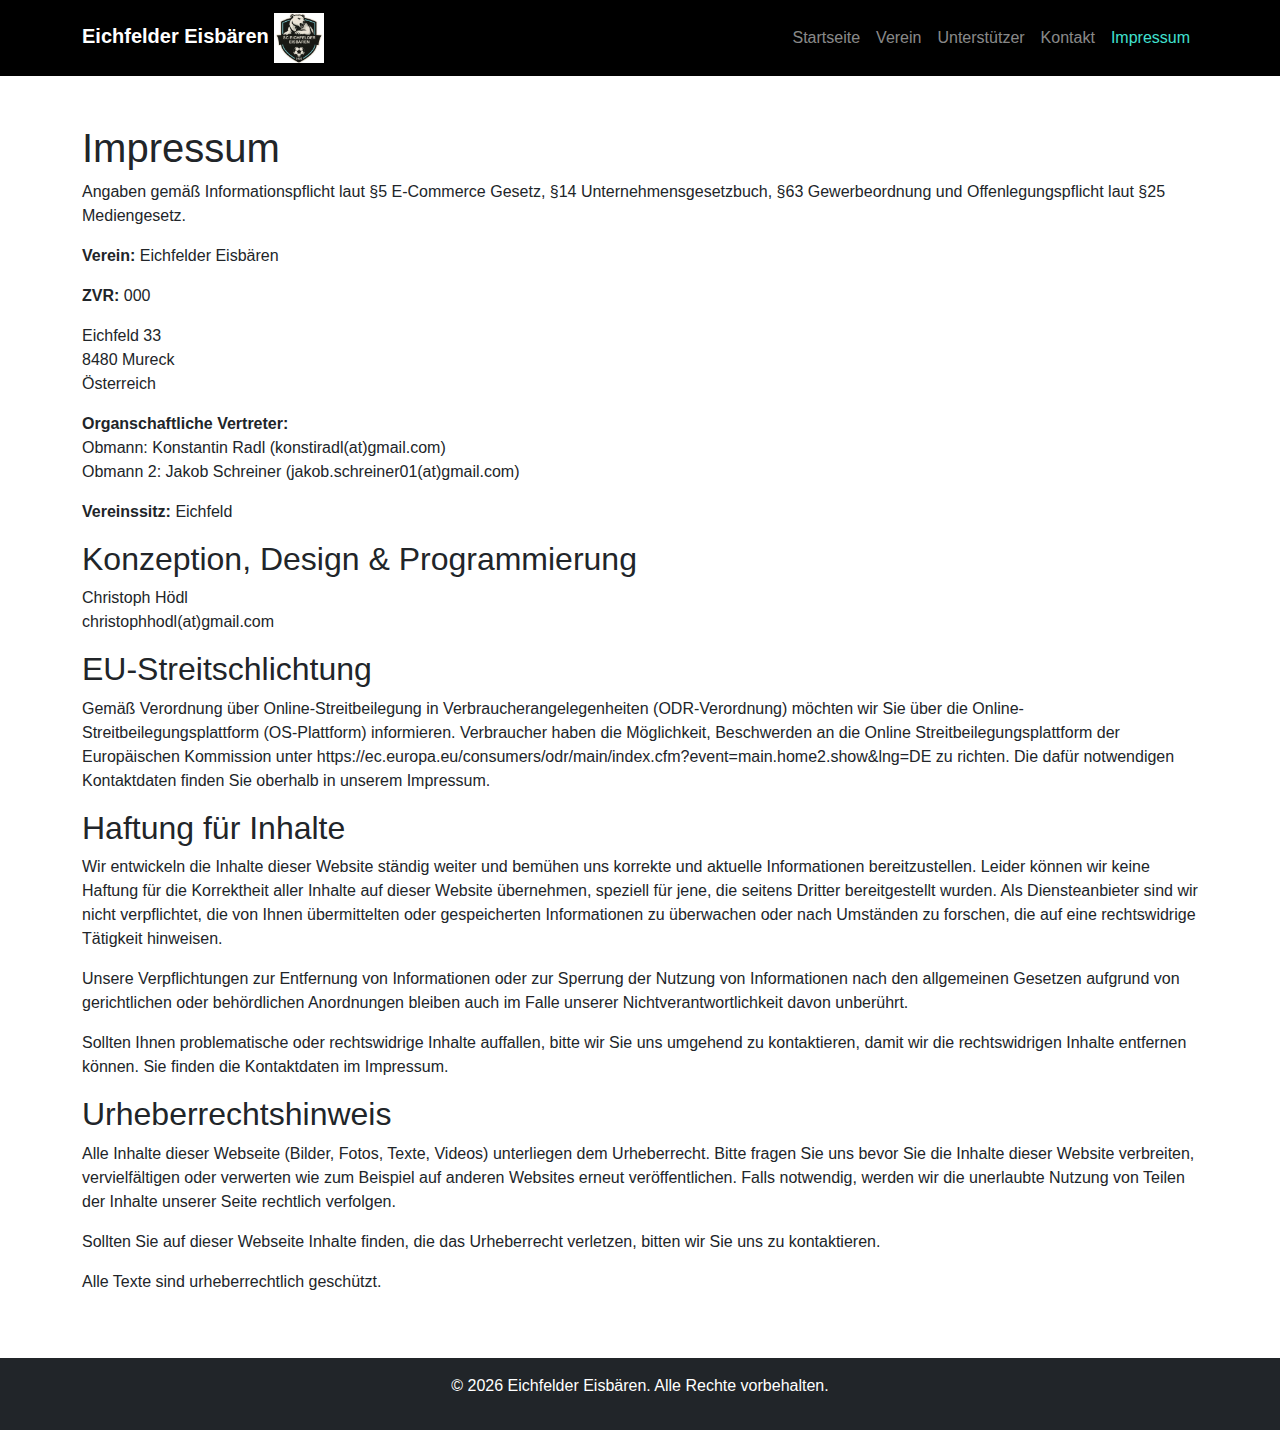
<file: impressum.html>
<!DOCTYPE html>
<html lang="de">
<head>
    <meta charset="UTF-8">
    <meta name="viewport" content="width=device-width, initial-scale=1.0">
    <title>Eichfelder Eisbären - Impressum</title>
    <link href="https://cdn.jsdelivr.net/npm/bootstrap@5.3.0/dist/css/bootstrap.min.css" rel="stylesheet">
    <link rel="stylesheet" href="style.css">
</head>
<body>
    <header>
        <nav class="navbar navbar-expand-lg navbar-dark bg-primary">
            <div class="container">
                <a class="navbar-brand" href="index.html">Eichfelder Eisbären
                    <img src="bilder/logo.png" alt="Logo" class="" height="50px" width="auto"/>
                </a>
                <button class="navbar-toggler" type="button" data-bs-toggle="collapse" data-bs-target="#navbarNav" aria-controls="navbarNav" aria-expanded="false" aria-label="Toggle navigation">
                    <span class="navbar-toggler-icon"></span>
                </button>
                <div class="collapse navbar-collapse" id="navbarNav">
                    <ul class="navbar-nav ms-auto">
                        <li class="nav-item">
                            <a class="nav-link" href="index.html">Startseite</a>
                        </li>
                        <li class="nav-item">
                            <a class="nav-link" href="verein.html">Verein</a>
                        </li>
                        <li class="nav-item">
                            <a class="nav-link" href="unterstuetzer.html">Unterstützer</a>
                        </li>
                        <li class="nav-item">
                            <a class="nav-link" href="kontakt.html">Kontakt</a>
                        </li>
                        <li class="nav-item">
                            <a class="nav-link text-tuerkis" href="impressum.html">Impressum</a>
                        </li>
                    </ul>
                </div>
            </div>
        </nav>
    </header>
    <main class="container my-5">
        <div class="row">
            <div class="col-12">
                <h1>Impressum</h1>
                <p>Angaben gemäß Informationspflicht laut §5 E-Commerce Gesetz, §14 Unternehmensgesetzbuch, §63 Gewerbeordnung und Offenlegungspflicht laut §25 Mediengesetz.</p>
                <p><strong>Verein:</strong> Eichfelder Eisbären</p>
                <p><strong>ZVR:</strong> 000</p>

                <p>Eichfeld 33<br/>
                8480 Mureck<br/>
                Österreich</p>
                <p><strong>Organschaftliche Vertreter:
                    <br/></strong>Obmann: Konstantin Radl (konstiradl(at)gmail.com)
                    <br/></strong>Obmann 2: Jakob Schreiner (jakob.schreiner01(at)gmail.com)</p>
                <p><strong>Vereinssitz: </strong>Eichfeld</p>
                
                <h2>Konzeption, Design & Programmierung</h2>
                <p>
                    Christoph Hödl <br/>
                    christophhodl(at)gmail.com
                </p>
                <h2>EU-Streitschlichtung</h2>
                <p>
                    Gemäß Verordnung über Online-Streitbeilegung in Verbraucherangelegenheiten (ODR-Verordnung) möchten wir Sie über die Online-Streitbeilegungsplattform (OS-Plattform) informieren. Verbraucher haben die Möglichkeit, Beschwerden an die Online Streitbeilegungsplattform der Europäischen Kommission unter https://ec.europa.eu/consumers/odr/main/index.cfm?event=main.home2.show&lng=DE zu richten. Die dafür notwendigen Kontaktdaten finden Sie oberhalb in unserem Impressum.
                </p>
                <h2>Haftung für Inhalte</h2>
                <p>
                    Wir entwickeln die Inhalte dieser Website ständig weiter und bemühen uns korrekte und aktuelle Informationen bereitzustellen. Leider können wir keine Haftung für die Korrektheit aller Inhalte auf dieser Website übernehmen, speziell für jene, die seitens Dritter bereitgestellt wurden. Als Diensteanbieter sind wir nicht verpflichtet, die von Ihnen übermittelten oder gespeicherten Informationen zu überwachen oder nach Umständen zu forschen, die auf eine rechtswidrige Tätigkeit hinweisen.
                </p>
                <p>
                    Unsere Verpflichtungen zur Entfernung von Informationen oder zur Sperrung der Nutzung von Informationen nach den allgemeinen Gesetzen aufgrund von gerichtlichen oder behördlichen Anordnungen bleiben auch im Falle unserer Nichtverantwortlichkeit davon unberührt.
                </p>
                <p>
                    Sollten Ihnen problematische oder rechtswidrige Inhalte auffallen, bitte wir Sie uns umgehend zu kontaktieren, damit wir die rechtswidrigen Inhalte entfernen können. Sie finden die Kontaktdaten im Impressum.
                </p>
                <h2>Urheberrechtshinweis</h2>
                <p>
                    Alle Inhalte dieser Webseite (Bilder, Fotos, Texte, Videos) unterliegen dem Urheberrecht. Bitte fragen Sie uns bevor Sie die Inhalte dieser Website verbreiten, vervielfältigen oder verwerten wie zum Beispiel auf anderen Websites erneut veröffentlichen. Falls notwendig, werden wir die unerlaubte Nutzung von Teilen der Inhalte unserer Seite rechtlich verfolgen.
                </p>
                <p>
                    Sollten Sie auf dieser Webseite Inhalte finden, die das Urheberrecht verletzen, bitten wir Sie uns zu kontaktieren.
                </p>
                <p>
                    Alle Texte sind urheberrechtlich geschützt.
                </p>
            </div>
        </div>
    </main>
    <footer class="bg-dark text-white text-center py-3">
        <p>&copy; 2026 Eichfelder Eisbären. Alle Rechte vorbehalten.</p>
    </footer>
    <script src="https://cdn.jsdelivr.net/npm/bootstrap@5.3.0/dist/js/bootstrap.bundle.min.js"></script>
</body>
</html>
</file>
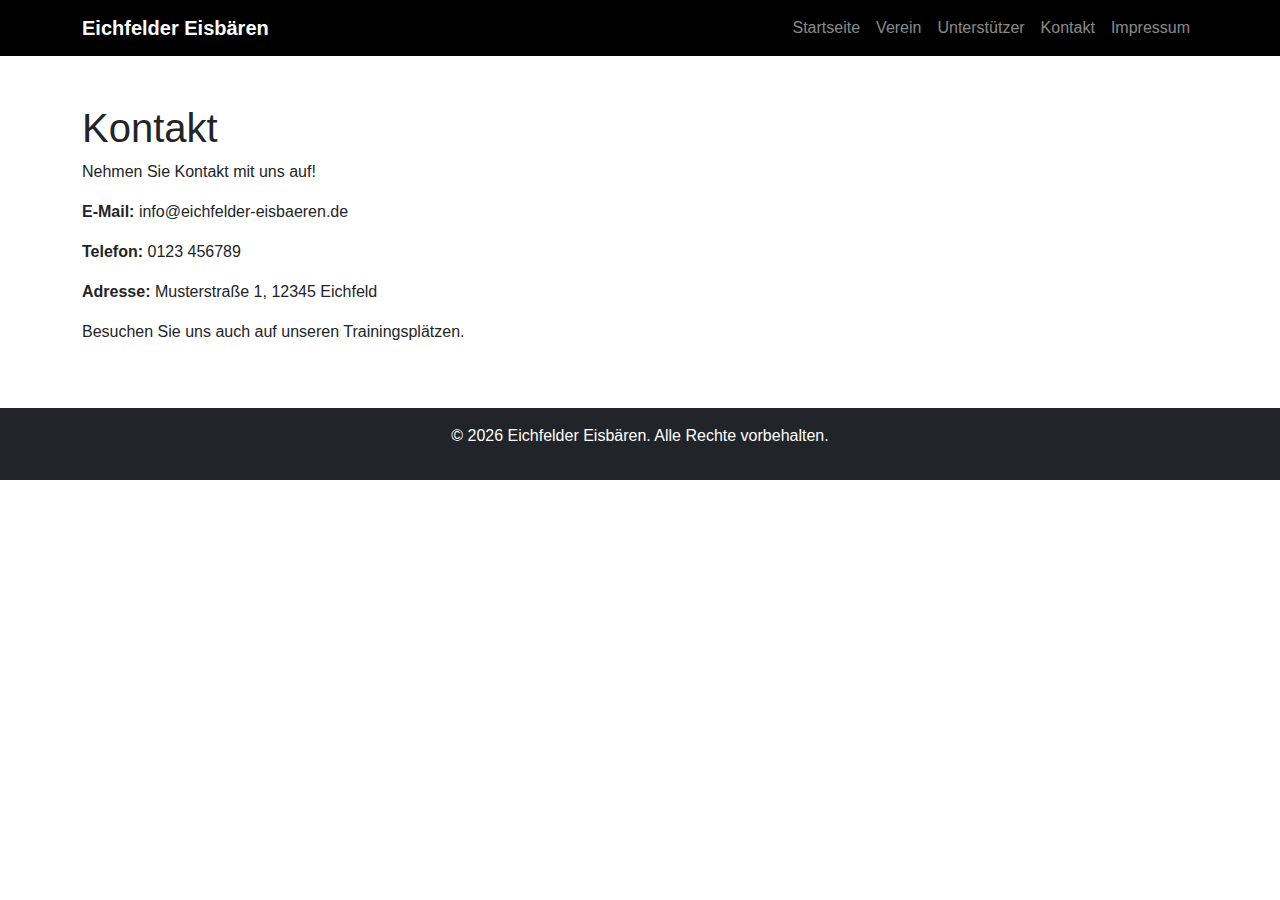
<file: kontakt.html>
<!DOCTYPE html>
<html lang="de">
<head>
    <meta charset="UTF-8">
    <meta name="viewport" content="width=device-width, initial-scale=1.0">
    <title>Eichfelder Eisbären - Kontakt</title>
    <link href="https://cdn.jsdelivr.net/npm/bootstrap@5.3.0/dist/css/bootstrap.min.css" rel="stylesheet">
    <link rel="stylesheet" href="style.css">
</head>
<body>
    <header>
        <nav class="navbar navbar-expand-lg navbar-dark bg-primary">
            <div class="container">
                <a class="navbar-brand" href="index.html">Eichfelder Eisbären</a>
                <button class="navbar-toggler" type="button" data-bs-toggle="collapse" data-bs-target="#navbarNav" aria-controls="navbarNav" aria-expanded="false" aria-label="Toggle navigation">
                    <span class="navbar-toggler-icon"></span>
                </button>
                <div class="collapse navbar-collapse" id="navbarNav">
                <ul class="navbar-nav ms-auto">
                        <li class="nav-item">
                            <a class="nav-link" href="index.html">Startseite</a>
                        </li>
                        <li class="nav-item">
                            <a class="nav-link" href="verein.html">Verein</a>
                        </li>
                        <li class="nav-item">
                            <a class="nav-link" href="unterstuetzer.html">Unterstützer</a>
                        </li>
                        <li class="nav-item">
                            <a class="nav-link" href="kontakt.html">Kontakt</a>
                        </li>
                        <li class="nav-item">
                            <a class="nav-link" href="impressum.html">Impressum</a>
                        </li>
                    </ul>
                </div>
            </div>
        </nav>
    </header>
    <main class="container my-5">
        <div class="row">
            <div class="col-12">
                <h1>Kontakt</h1>
                <p>Nehmen Sie Kontakt mit uns auf!</p>
                <p><strong>E-Mail:</strong> info@eichfelder-eisbaeren.de</p>
                <p><strong>Telefon:</strong> 0123 456789</p>
                <p><strong>Adresse:</strong> Musterstraße 1, 12345 Eichfeld</p>
                <p>Besuchen Sie uns auch auf unseren Trainingsplätzen.</p>
            </div>
        </div>
    </main>
    <footer class="bg-dark text-white text-center py-3">
        <p>&copy; 2026 Eichfelder Eisbären. Alle Rechte vorbehalten.</p>
    </footer>
    <script src="https://cdn.jsdelivr.net/npm/bootstrap@5.3.0/dist/js/bootstrap.bundle.min.js"></script>
</body>
</html>
</file>
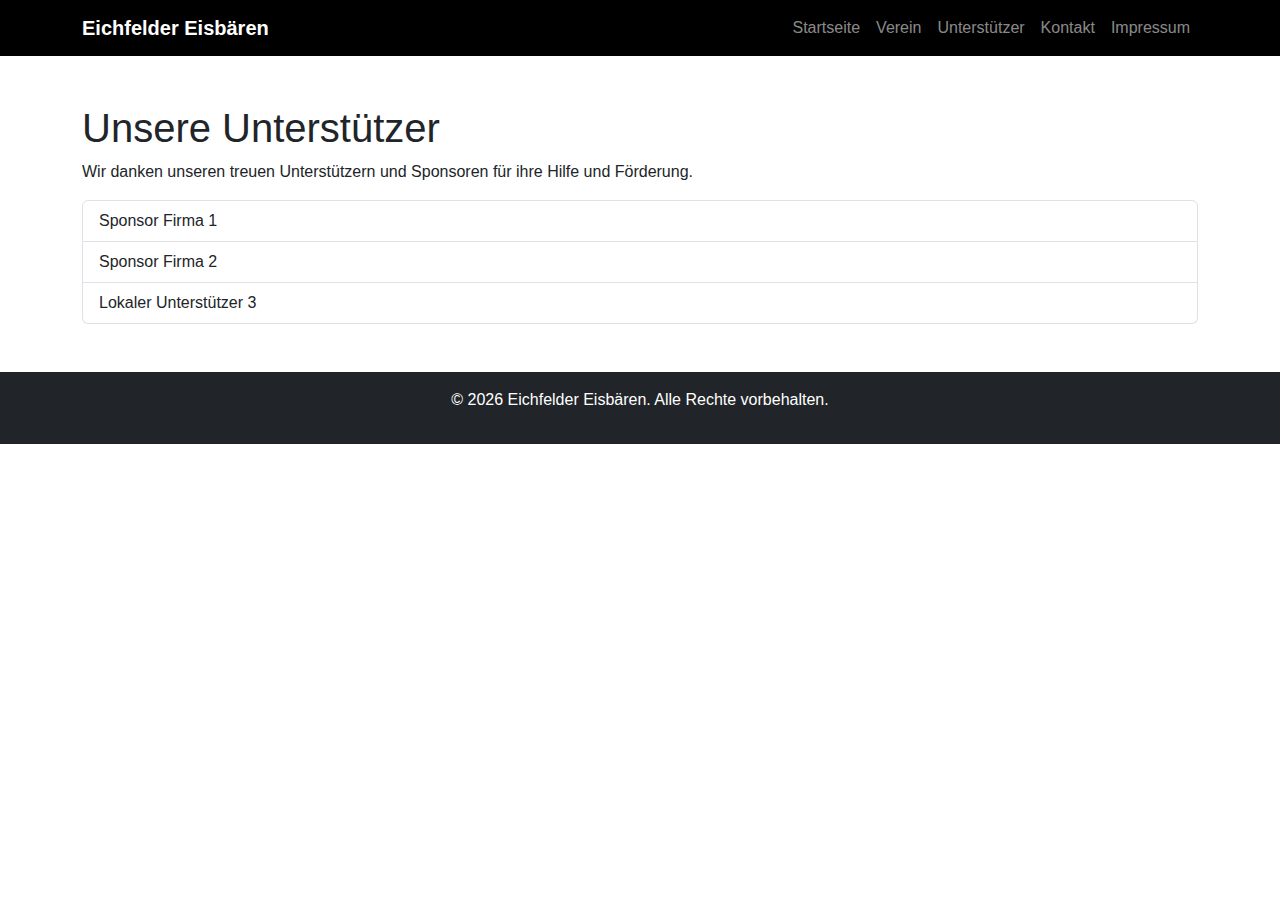
<file: unterstuetzer.html>
<!DOCTYPE html>
<html lang="de">
<head>
    <meta charset="UTF-8">
    <meta name="viewport" content="width=device-width, initial-scale=1.0">
    <title>Eichfelder Eisbären - Unterstützer</title>
    <link href="https://cdn.jsdelivr.net/npm/bootstrap@5.3.0/dist/css/bootstrap.min.css" rel="stylesheet">
    <link rel="stylesheet" href="style.css">
</head>
<body>
    <header>
        <nav class="navbar navbar-expand-lg navbar-dark bg-primary">
            <div class="container">
                <a class="navbar-brand" href="index.html">Eichfelder Eisbären</a>
                <button class="navbar-toggler" type="button" data-bs-toggle="collapse" data-bs-target="#navbarNav" aria-controls="navbarNav" aria-expanded="false" aria-label="Toggle navigation">
                    <span class="navbar-toggler-icon"></span>
                </button>
                <div class="collapse navbar-collapse" id="navbarNav">
                <ul class="navbar-nav ms-auto">
                        <li class="nav-item">
                            <a class="nav-link" href="index.html">Startseite</a>
                        </li>
                        <li class="nav-item">
                            <a class="nav-link" href="verein.html">Verein</a>
                        </li>
                        <li class="nav-item">
                            <a class="nav-link" href="unterstuetzer.html">Unterstützer</a>
                        </li>
                        <li class="nav-item">
                            <a class="nav-link" href="kontakt.html">Kontakt</a>
                        </li>
                        <li class="nav-item">
                            <a class="nav-link" href="impressum.html">Impressum</a>
                        </li>
                    </ul>
                </div>
            </div>
        </nav>
    </header>
    <main class="container my-5">
        <div class="row">
            <div class="col-12">
                <h1>Unsere Unterstützer</h1>
                <p>Wir danken unseren treuen Unterstützern und Sponsoren für ihre Hilfe und Förderung.</p>
                <ul class="list-group">
                    <li class="list-group-item">Sponsor Firma 1</li>
                    <li class="list-group-item">Sponsor Firma 2</li>
                    <li class="list-group-item">Lokaler Unterstützer 3</li>
                    <!-- Fügen Sie hier weitere Unterstützer hinzu -->
                </ul>
            </div>
        </div>
    </main>
    <footer class="bg-dark text-white text-center py-3">
        <p>&copy; 2026 Eichfelder Eisbären. Alle Rechte vorbehalten.</p>
    </footer>
    <script src="https://cdn.jsdelivr.net/npm/bootstrap@5.3.0/dist/js/bootstrap.bundle.min.js"></script>
</body>
</html>
</file>
<file: style.css>
/* Zusätzliche Anpassungen für Bootstrap */
body {
    font-family: Arial, sans-serif;
}

/* Vereinsfarben: Türkis, Schwarz, Weiß */
:root {
    --verein-tuerkis: #40E0D0; /* Türkis */
    --verein-schwarz: #000000; /* Schwarz */
    --verein-weiss: #FFFFFF; /* Weiß */
}

/* Navbar in Türkis */
.navbar {
    background-color: var(--verein-schwarz) !important;
}

.text-tuerkis {
    color: var(--verein-tuerkis) !important;
} 
/* Footer in Schwarz */
footer {
    background-color: var(--verein-schwarz) !important;
    color: var(--verein-weiss) !important;
}

/* Optional: Anpassungen für spezielle Elemente */
.navbar-brand {
    font-weight: bold;
}
</file>
